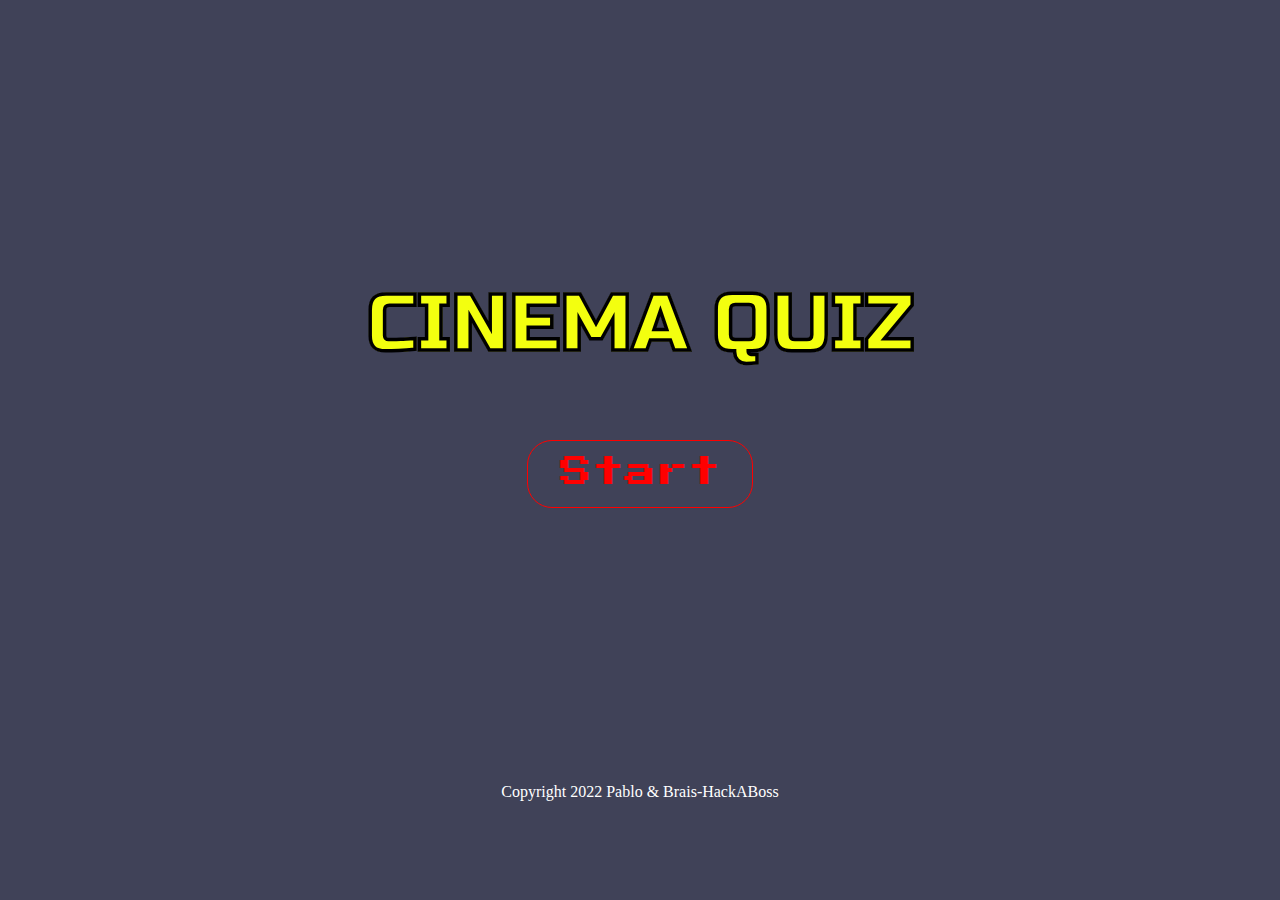
<file: index.html>
<!DOCTYPE html>
<html lang="en">
  <head>
    <meta charset="UTF-8" />
    <meta http-equiv="X-UA-Compatible" content="IE=edge" />
    <meta name="viewport" content="width=device-width, initial-scale=1.0" />
    <link rel="stylesheet" href="/css/style.css" />
    <link rel="shortcut icon" href="/img/quiz.ico" type="image/x-icon" />
    <title>Cinema Quiz</title>
  </head>
  <body>
    <div id="principal">
      <header>
        <h1 class="glow" id="title">CINEMA QUIZ</h1>
      </header>

      <main>
        <div class="start">
          <a href="tutorial.html" id="start">Start</a>
        </div>
      </main>
    </div>
    <footer>
      <a target="_blank" href="https://github.com/TheBraisgf/Cinema-Quiz">
        Copyright 2022 Pablo & Brais-HackABoss</a
      >
    </footer>
  </body>
</html>
</file>
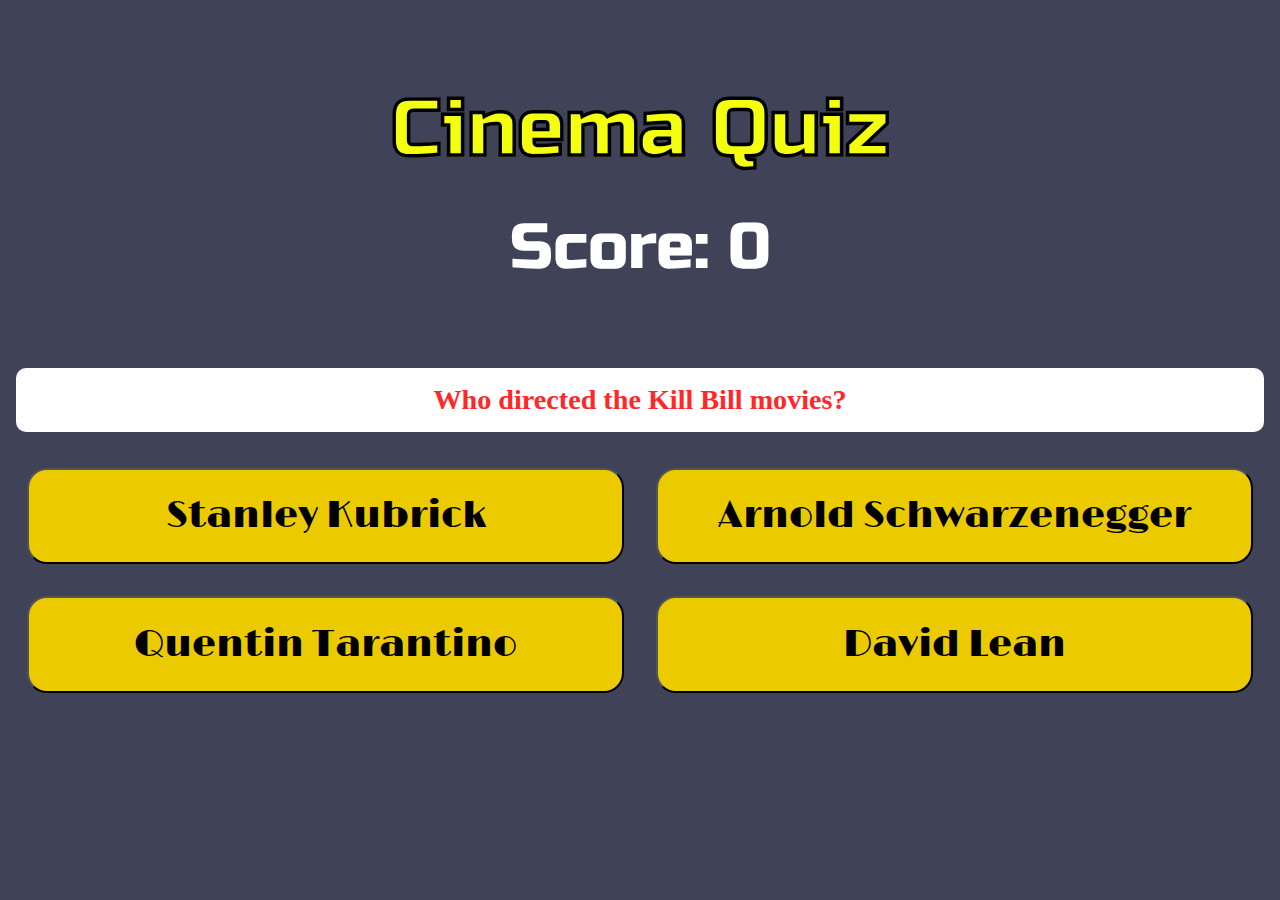
<file: game.html>
<!DOCTYPE html>
<html lang="en">
  <head>
    <meta charset="UTF-8" />
    <meta http-equiv="X-UA-Compatible" content="IE=edge" />
    <meta name="viewport" content="width=device-width, initial-scale=1.0" />
    <link rel="stylesheet" href="/css/style.css" />
    <link rel="shortcut icon" href="/img/quiz.ico" type="image/x-icon" />
    <title>Cinema Quiz</title>
  </head>
  <body>
    <div class="gamePrincipal">
      <header>
        <h1 class="glow-stop">Cinema Quiz</h1>
        <p id="count"></p>
      </header>

      <main>
        <section id="question">
          <h2 id="questionText" class="scaleAni"></h2>
        </section>
        <section id="questions">
          <button class="question leftAni" id="first"></button>
          <button class="question rightAni" id="second"></button>
          <button class="question leftAni" id="third"></button>
          <button class="question rightAni" id="fourth"></button>
        </section>
      </main>
    </div>
    <script type="module" src="./js/script.js"></script>
  </body>
</html>
</file>
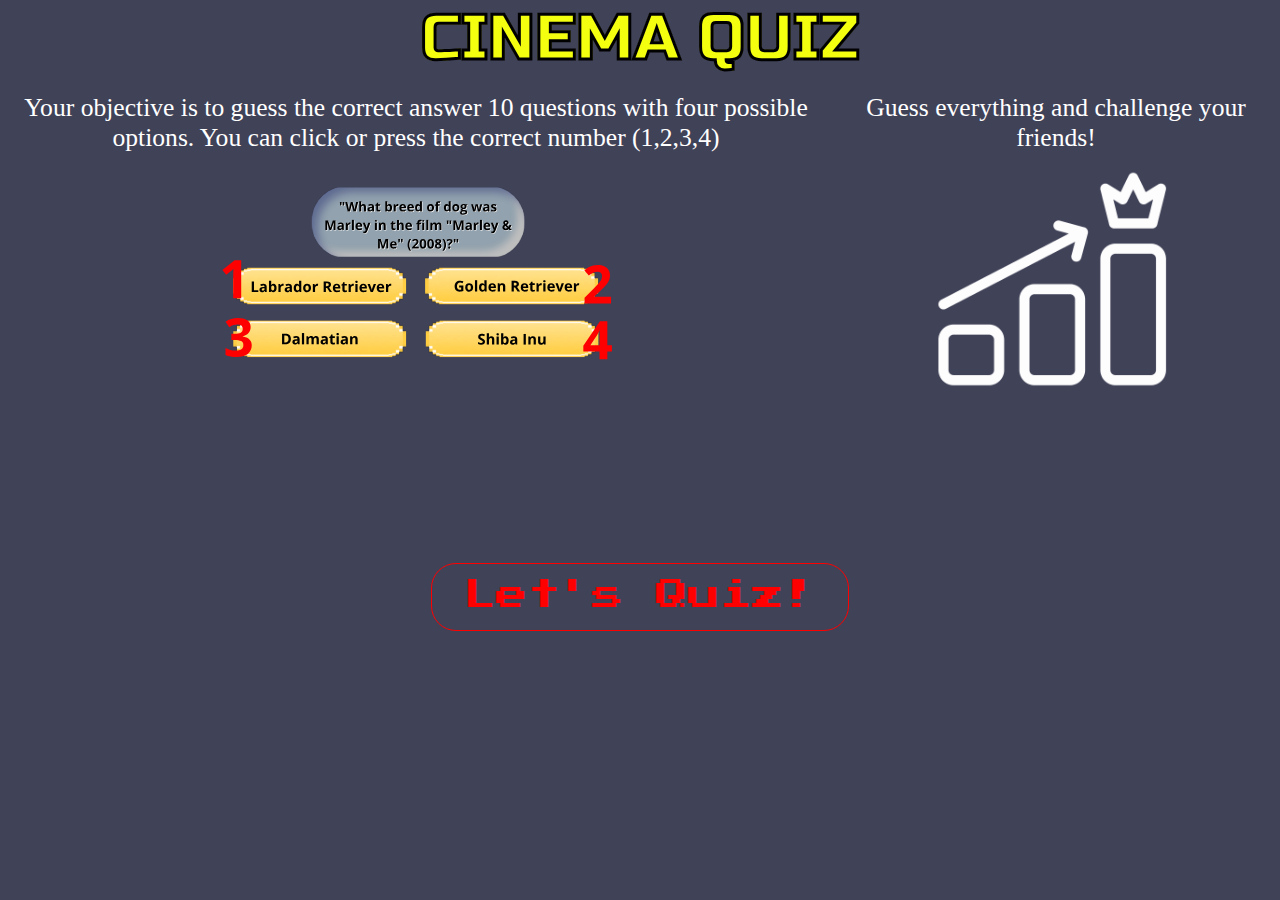
<file: tutorial.html>
<!DOCTYPE html>
<html lang="en">
  <head>
    <meta charset="UTF-8" />
    <meta http-equiv="X-UA-Compatible" content="IE=edge" />
    <meta name="viewport" content="width=device-width, initial-scale=1.0" />
    <link rel="stylesheet" href="/css/style.css" />
    <link rel="shortcut icon" href="/img/quiz.ico" type="image/x-icon" />
    <title>Cinema Quiz</title>
  </head>
  <body>
    <header>
      <h1 class="glow-stop" id="tutorialTitle">CINEMA QUIZ</h1>
    </header>

    <main>
      <div class="tutorialDiv">
        <figure>
          <figcaption>
            Your objective is to guess the correct answer 10 questions with four
            possible options. You can click or press the correct number
            (1,2,3,4)
          </figcaption>
          <img class="tutorialImg" src="/img/tutorial1.svg" alt="game" />
        </figure>
        <figure>
          <figcaption>Guess everything and challenge your friends!</figcaption>
          <img class="tutorialImg" src="/img/tutorial2.png" alt="rank" />
        </figure>
      </div>
      <div class="start">
        <a href="game.html" id="start">Let's Quiz!</a>
      </div>
    </main>
  </body>
</html>
</file>
<file: css/style.css>
@import url("https://fonts.googleapis.com/css2?family=Russo+One&display=swap");
@import url("https://fonts.googleapis.com/css2?family=Press+Start+2P&display=swap");
@import url("https://fonts.googleapis.com/css2?family=Limelight&display=swap");

* {
  margin: 0;
  padding: 0;
  box-sizing: border-box;
}

body {
  background-color: #404258;
}

main {
  text-align: center;
}

h1 {
  font-size: 5vw;
  font-family: "Russo One", sans-serif;
  text-align: center;
  color: rgb(255, 251, 42);
  display: block;
}

.replayButton {
  display: flex;
  border: none;
  align-self: center;
  background-color: transparent;
}

.replayButton a {
  font-family: "Press Start 2P", cursive;
  font-size: 4vh;
  padding: 15px;
  border-radius: 50px;
  text-align: center;
  background-color: rgb(235, 203, 0);
}

#questionText {
  font-size: 6vw;
  padding: 0.5rem;
  margin: 0px 1rem 0rem 1rem;
  background-color: white;
  color: rgb(255, 39, 39);
  border-radius: 10px;
}

.questionText {
  font-size: 4vw;
  padding: 1.5rem;
  margin: 0px 1rem 0rem 1rem;
  font-family: "Press Start 2P", cursive;
  background-color: transparent;
  color: red;
}

#count {
  text-align: center;
  font-size: 5vw;
  font-family: "Russo One", sans-serif;
  color: rgb(255, 255, 255);
  margin-top: 2rem;
  margin-bottom: 0px;
}

.start {
  background-color: transparent;
  border: 1px solid red;
  color: white;
  margin-top: 20px;
  padding: 15px 32px;
  text-align: center;
  text-decoration: none;
  display: inline-block;
  border-radius: 25px;
}

#start {
  font-family: "Press Start 2P", cursive;
  background-color: transparent;
  color: red;
}

footer {
  width: 100%;
  text-align: center;
  margin-bottom: 3rem;
}
footer a {
  font-size: 1rem;
  color: white;
}

#questions {
  display: grid;
  grid-template-rows: 1fr 1fr;
  height: 25vh;
  gap: 2rem;
  margin: 4vh 3vh;
}

.question {
  font-family: "Limelight", cursive;
  background-color: rgb(235, 203, 0);
  font-size: 1.5rem;
  border-radius: 20px;
  padding: 5px;
}

.question:hover {
  border: 3px solid black;
  cursor: pointer;
}

.correct {
  background-color: green;
}

.disableHover {
  pointer-events: none;
}
.fail {
  background-color: red;
}

a {
  text-decoration: none;
  font-size: 32px;
  color: black;
}

.replay {
  background-color: rgb(235, 203, 0);
  font-size: 9vw;
}

.glow {
  font-size: 80px;
  -webkit-text-stroke: 1px rgb(0, 0, 0);
  color: rgb(243, 255, 15);
  text-align: center;
  -webkit-animation: glow 2s ease-in-out infinite alternate;
  -moz-animation: glow 2s ease-in-out infinite alternate;
  animation: glow 2s ease-in-out infinite alternate;
}

@keyframes glow {
  from {
    text-shadow: 0 0 10px rgba(255, 247, 0, 0.734),
      0 0 20px rgba(255, 247, 0, 0.734), 0 0 30px rgb(230, 245, 97),
      0 0 40px rgb(230, 245, 97), 0 0 50px rgb(230, 245, 97),
      0 0 60px rgb(230, 245, 97), 0 0 70px rgb(230, 245, 97);
    text-shadow: 0 0 20px rgba(255, 247, 0, 0.734), 0 0 30px rgb(230, 245, 97),
      0 0 40px rgb(230, 245, 97), 0 0 50px rgb(230, 245, 97),
      0 0 60px rgb(230, 245, 97), 0 0 70px rgb(230, 245, 97),
      0 0 80px rgb(230, 245, 97);
  }
}

.glow-stop {
  font-size: 80px;
  -webkit-text-stroke: 1px rgb(0, 0, 0);
  color: rgb(243, 255, 15);
  text-align: center;
  -webkit-animation: glow 2s ease-in-out infinite alternate;
  -moz-animation: glow 2s ease-in-out infinite alternate;
  animation: glow 2s ease-in-out alternate 3;
}

@keyframes glow {
  from {
    text-shadow: 0 0 10px rgba(255, 247, 0, 0.734),
      0 0 20px rgba(255, 247, 0, 0.734), 0 0 30px rgb(230, 245, 97),
      0 0 40px rgb(230, 245, 97), 0 0 50px rgb(230, 245, 97),
      0 0 60px rgb(230, 245, 97), 0 0 70px rgb(230, 245, 97);
    text-shadow: 0 0 20px rgba(255, 247, 0, 0.734), 0 0 30px rgb(230, 245, 97),
      0 0 40px rgb(230, 245, 97), 0 0 50px rgb(230, 245, 97),
      0 0 60px rgb(230, 245, 97), 0 0 70px rgb(230, 245, 97),
      0 0 80px rgb(230, 245, 97);
  }
}

#principal {
  display: flex;
  flex-direction: column;
  flex-wrap: wrap;
  gap: 3rem;
  justify-content: center;
  height: 87vh;
}

.gamePrincipal {
  display: flex;
  flex-direction: column;
  flex-wrap: nowrap;
  justify-content: space-evenly;
  height: 90vh;
}

.gameFooter {
  margin-top: 2.5rem;
  text-align: center;
  position: fixed;
}

.finalVisual {
  display: flex;
  flex-direction: column;
  flex-wrap: nowrap;
  height: 70vh;
  justify-content: space-around;
}

.tutorialImg {
  width: 75vw;
  border: none;
  background-color: #404258;
}

.tutorialDiv {
  display: flex;
  flex-direction: column;
}

#tutorialTitle {
  font-size: 4rem;
  margin-bottom: 1rem;
}

.leftAni {
  animation-name: leftAnimation;
  animation-duration: 1000ms;
  animation-iteration-count: 1;
}
.rightAni {
  animation-name: rightAnimation;
  animation-duration: 1000ms;
  animation-iteration-count: 1;
}

.scaleAni {
  animation-name: scaleAnimation;
  animation-duration: 1000ms;
  animation-iteration-count: 1;
}

.mainScaleAni {
  animation-name: mainScaleAnimation;
  animation-duration: 500ms;
  animation-iteration-count: 1;
}
@keyframes rightAnimation {
  from {
    transform: translate(110%);
    opacity: 0;
  }
  to {
    transform: translate(0%);
    opacity: 1;
  }
}

@keyframes scaleAnimation {
  from {
    transform: scale(0.2);
    opacity: 0;
  }
  to {
    transform: scale(1);
    opacity: 1;
  }
}

@keyframes mainScaleAnimation {
  from {
    transform: scale(1);
    opacity: 1;
  }
  to {
    transform: scale(0);
    opacity: 0;
  }
}

@keyframes leftAnimation {
  from {
    transform: translate(-110%);
    opacity: 0;
  }
  to {
    transform: translate(0%);
    opacity: 1;
  }
}

@media (min-width: 600px) {
  #questions {
    grid-template-columns: 1fr 1fr;
  }
  #gamePrincipal {
    margin-bottom: 2rem;
  }

  .gameFooter {
    margin-top: 0.5rem;
  }

  .question {
    font-size: 3vw;
  }

  .letsQuiz {
    margin-bottom: 15vh;
  }

  .tutorialDiv {
    display: flex;
    flex-direction: row;
    height: 50vh;
  }

  .tutorialImg {
    width: 35vw;
    border: none;
    background-color: #404258;
  }

  figcaption {
    color: white;
    font-size: 2vw;
  }

  .tutorialDiv {
    display: flex;
    flex-direction: row;
  }

  #questionText {
    font-size: 2.2vw;
  }
}
</file>
